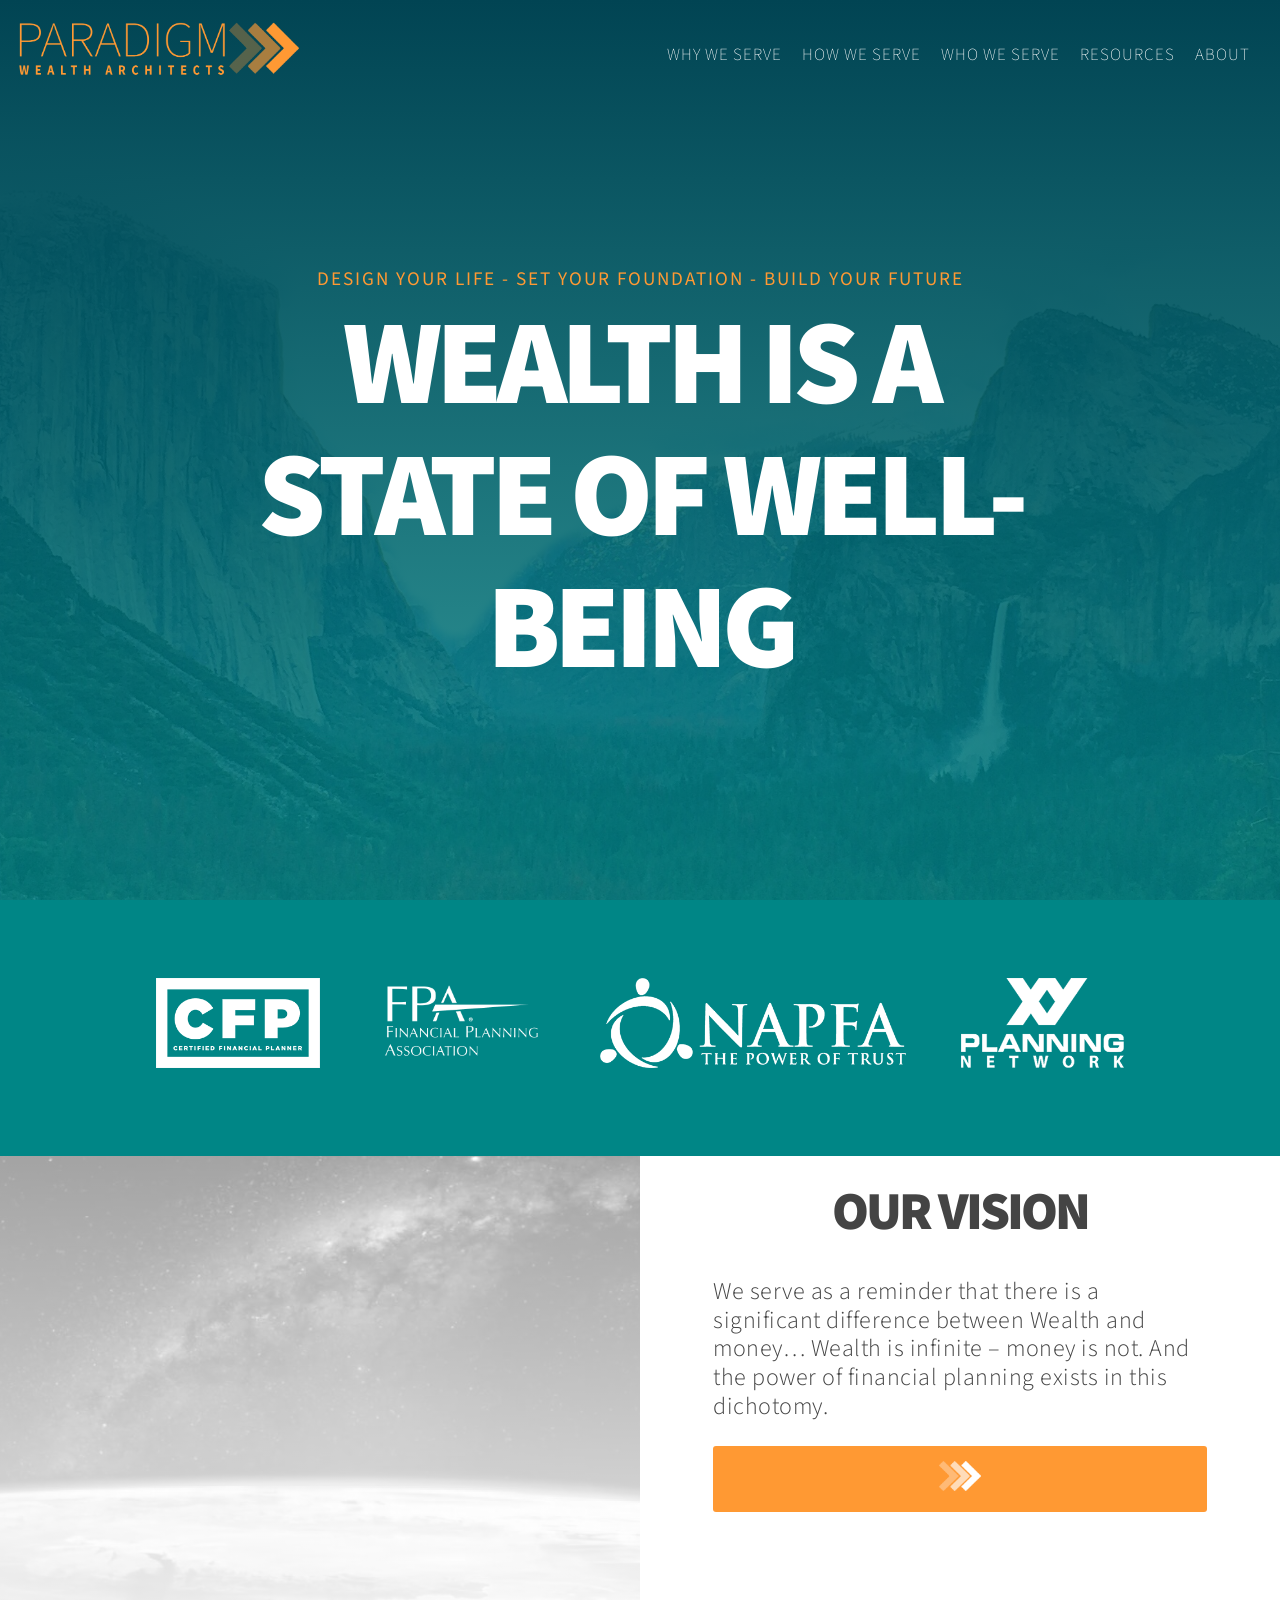
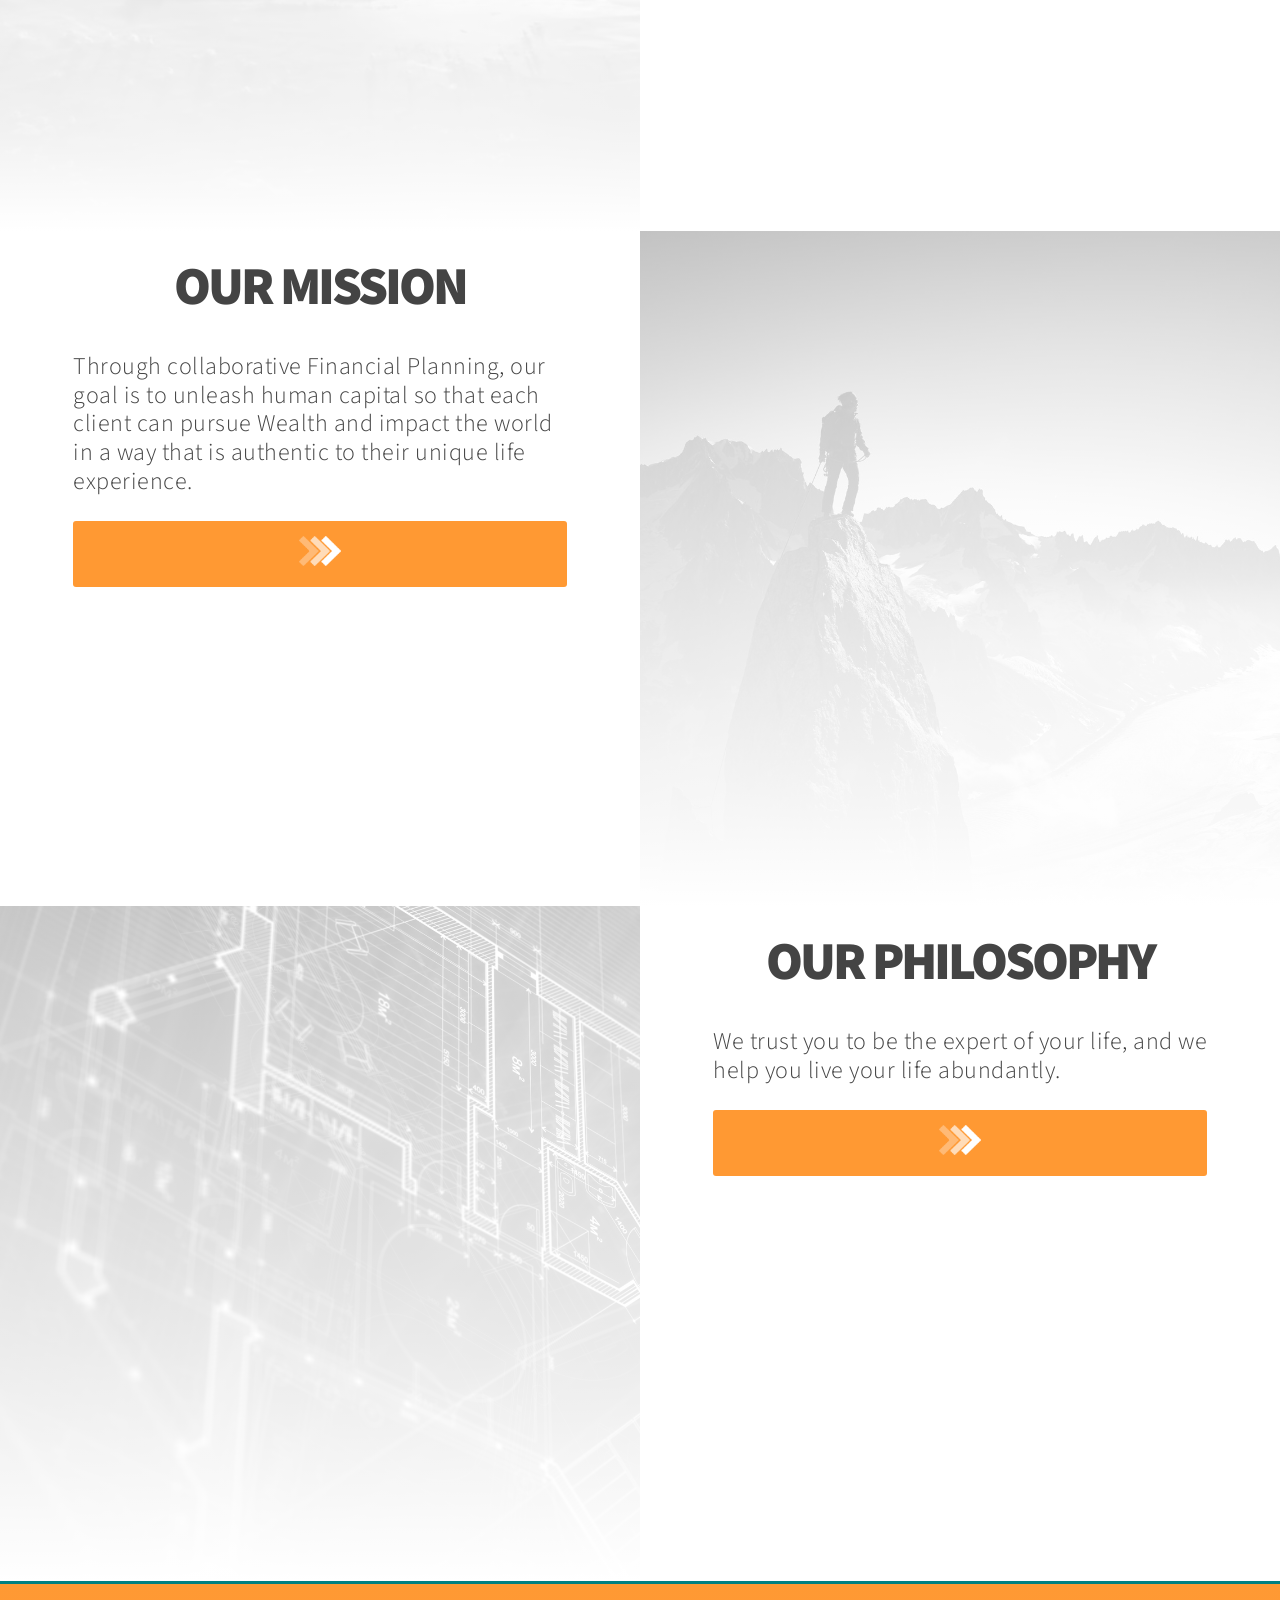
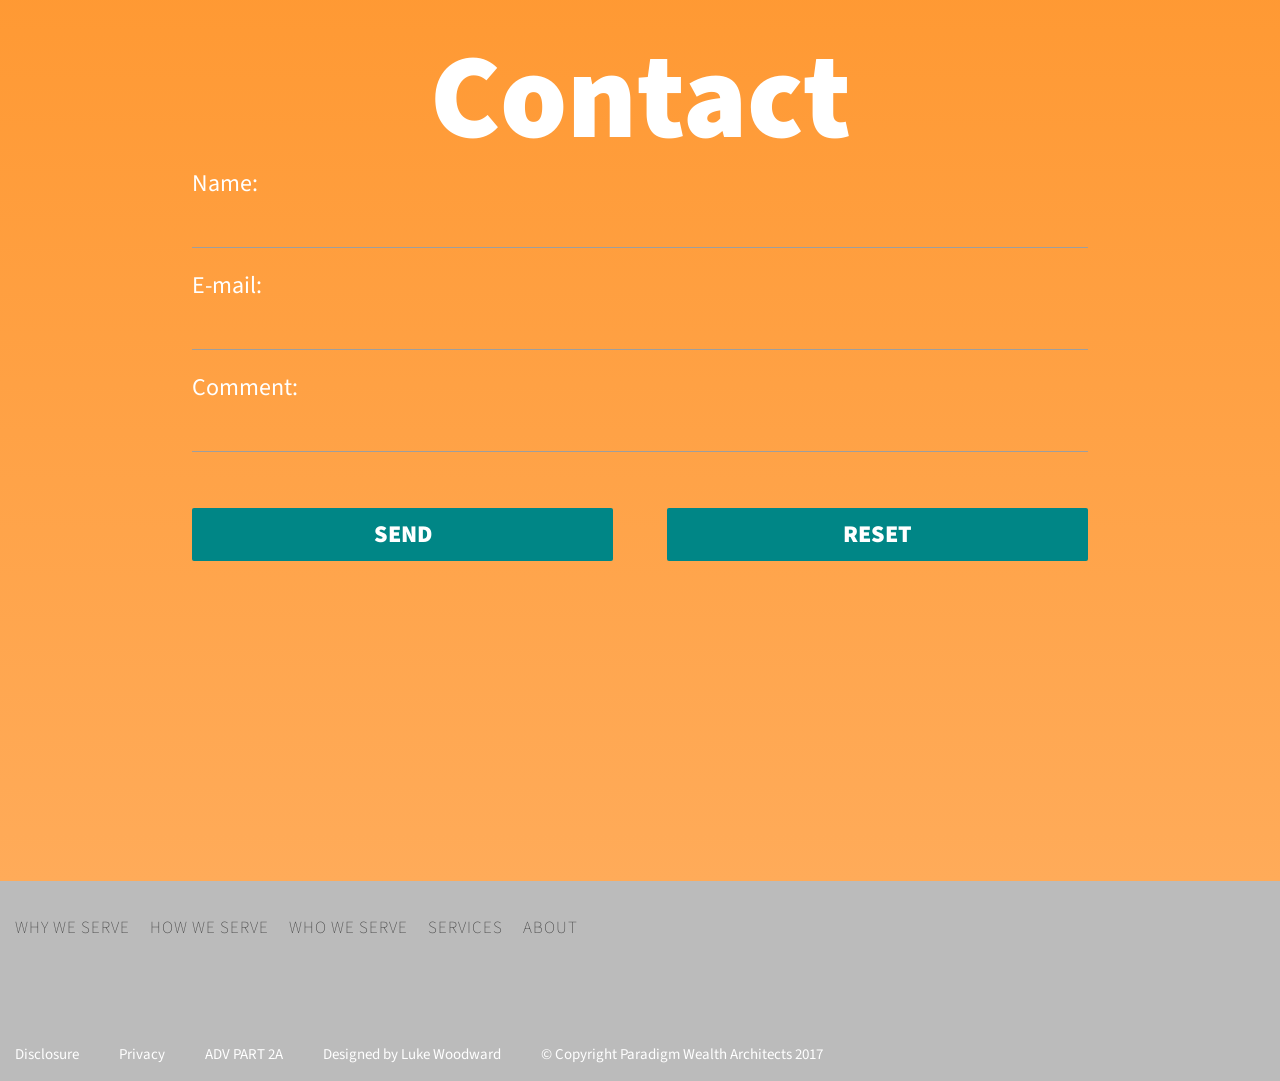
<file: index.html>
<!DOCTYPE html>
<html>
  <head>
    <meta charset="utf-8">
    <title>Paradigm Wealth Architects</title>
    <!-- Google Tag Manager -->
    <script>
      (function(w,d,s,l,i){w[l]=w[l]||[];w[l].push({'gtm.start':
      new Date().getTime(),event:'gtm.js'});var f=d.getElementsByTagName(s)[0],
      j=d.createElement(s),dl=l!='dataLayer'?'&l='+l:'';j.async=true;j.src=
      'https://www.googletagmanager.com/gtm.js?id='+i+dl;f.parentNode.insertBefore(j,f);
      })(window,document,'script','dataLayer','GTM-TSZ7SM5');
    </script>
    <!-- End Google Tag Manager —>

    <!-- CSS  -->

    <link href="lib/aos/dist/aos.css" rel="stylesheet">
    <link rel="shortcut icon" type="image/png" href="img/arrows.png"/>
    <link href="https://fonts.googleapis.com/css?family=Source+Sans+Pro:200,300,900|Ek+Mukta:200,300,800|Neuton:400" rel="stylesheet">
    <link href="https://fonts.googleapis.com/icon?family=Material+Icons" rel="stylesheet">
    <link href="lib/materialize/dist/css/materialize.min.css" type="text/css" rel="stylesheet" media="screen,projection"/>
    <link href="css/main.css" type="text/css" rel="stylesheet" media="screen,projection"/>
  </head>
  <body>
    <!-- Google Tag Manager (noscript) -->
    <noscript><iframe src="https://www.googletagmanager.com/ns.html?id=GTM-TSZ7SM5"
    height="0" width="0" style="display:none;visibility:hidden"></iframe></noscript>

    <div ng-app="pwa">
      <div ng-view autoscroll="true"></div>
    </div>

    <!--  Scripts-->
    <script src="lib/firebase/firebase.js"></script>
    <script src="lib/aos/dist/aos.js"></script>
    <script src="lib/jquery/dist/jquery.min.js"></script>
    <script src="lib/materialize/dist/js/materialize.min.js"></script>
    <script type="text/javascript" src="lib/angular/angular.min.js"></script>
    <script type="text/javascript" src="lib/angular-route/angular-route.min.js"></script>

    <script src="init.js"></script>
    <script src="factorys/factory.js"></script>

    <script src="controllers/services.js"></script>
    <script src="controllers/main.js"></script>
    <script src="controllers/how.js"></script>
    <script src="controllers/why.js"></script>
    <script src="controllers/who.js"></script>
    <script src="controllers/legal.js"></script>

  </body>
</html>
</file>
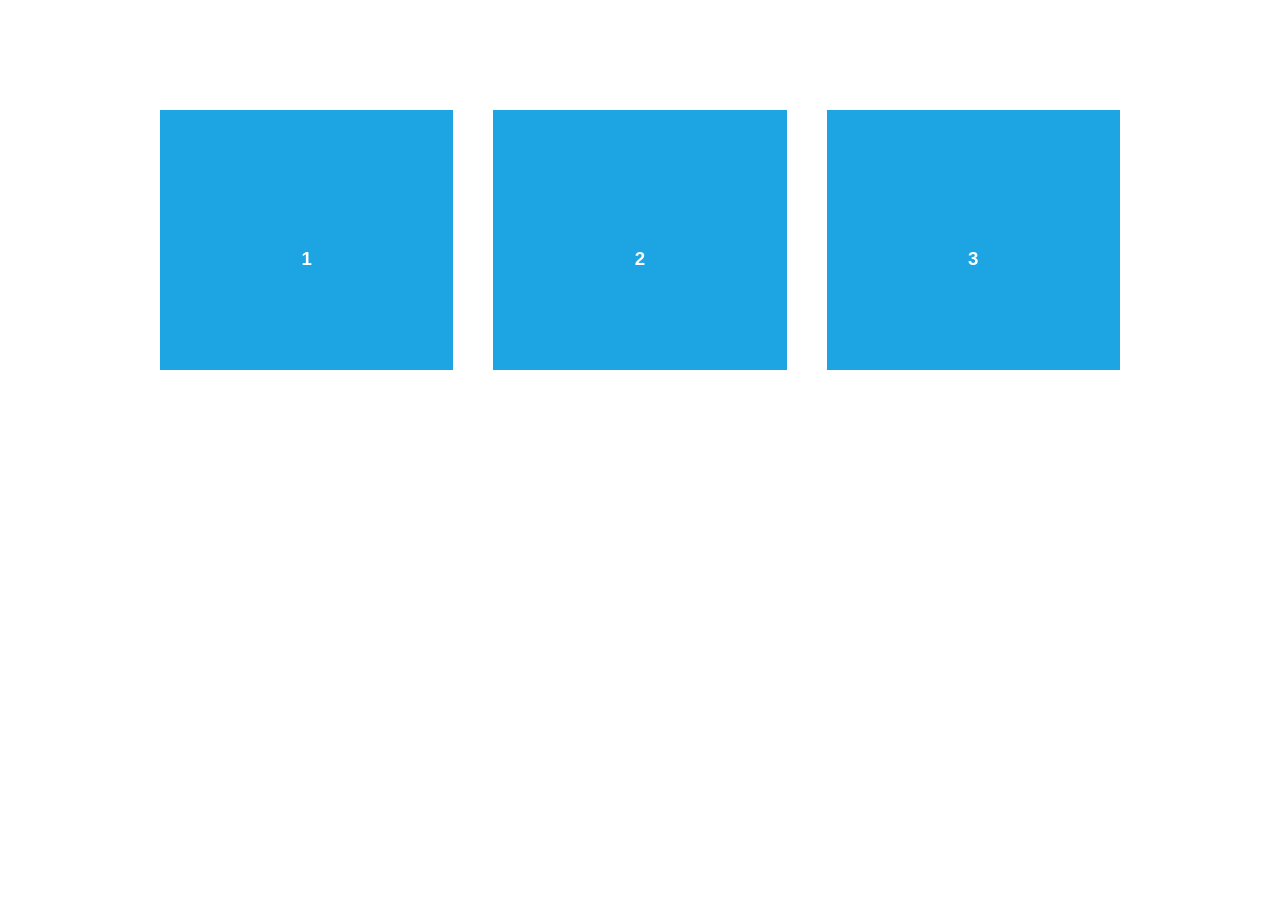
<file: lib/aos/demo/async.html>
<!DOCTYPE html>
<html>
  <head>
    <meta charset="utf-8">
    <title>AOS - Animate on scroll library</title>
    <meta name="viewport" content="width=device-width">
    <link rel="stylesheet" href="css/styles.css" />
    <link rel="stylesheet" href="../dist/aos.css" />
  </head>
  <body>
    <div id="aos-demo" class="aos-all"></div>

    <script src="../dist/aos.js"></script>
    <script>
      AOS.init({
        easing: 'ease-in-out-sine'
      });

      setInterval(addItem, 300);

      var itemsCounter = 1;
      var container = document.getElementById('aos-demo');

      function addItem () {
        if (itemsCounter > 42) return;
        var item = document.createElement('div');
        item.classList.add('aos-item');
        item.setAttribute('data-aos', 'fade-up');
        item.innerHTML = '<div class="aos-item__inner"><h3>' + itemsCounter + '</h3></div>';
        container.appendChild(item);
        itemsCounter++;
      }
    </script>
  </body>
</html>
</file>
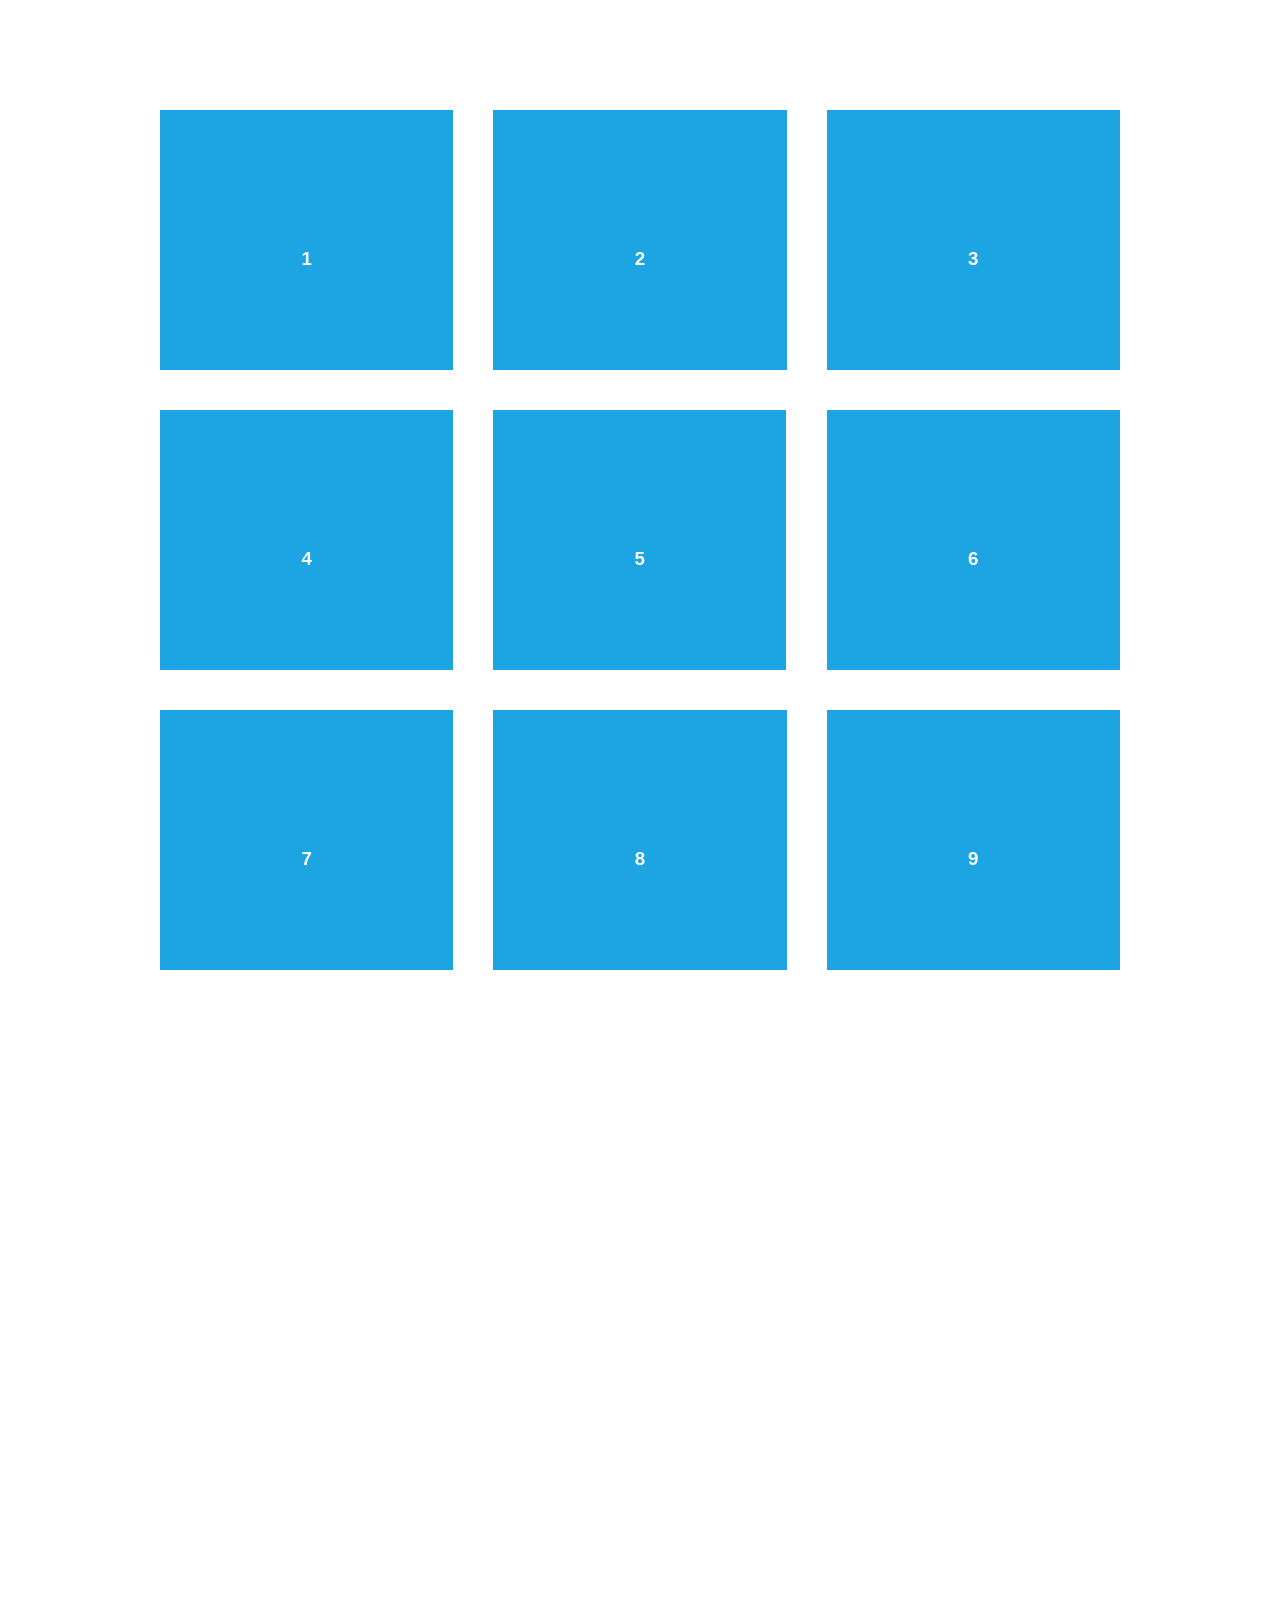
<file: lib/aos/demo/simple.html>
<!DOCTYPE html>
<html>
  <head>
    <meta charset="utf-8">
    <title>AOS - Animate on scroll library</title>
    <meta name="viewport" content="width=device-width">
    <link rel="stylesheet" href="css/styles.css" />
    <link rel="stylesheet" href="../dist/aos.css" />
    <!--[if lt IE 9]>
    <script src="//html5shiv.googlecode.com/svn/trunk/html5.js"></script>
    <![endif]-->
  </head>
  <body>
    <div id="transcroller-body" class="aos-all">
      <div class="aos-item" data-aos="fade-up">
        <div class="aos-item__inner"><h3>1</h3></div>
      </div>
      <div class="aos-item" data-aos="fade-down">
        <div class="aos-item__inner"><h3>2</h3></div>
      </div>
      <div class="aos-item" data-aos="zoom-out-down">
        <div class="aos-item__inner"><h3>3</h3></div>
      </div>
      <div class="aos-item" data-aos="flip-down">
        <div class="aos-item__inner"><h3>4</h3></div>
      </div>
      <div class="aos-item" data-aos="flip-up">
        <div class="aos-item__inner"><h3>5</h3></div>
      </div>
      <div class="aos-item" data-aos="fade-down">
        <div class="aos-item__inner"><h3>6</h3></div>
      </div>
      <div class="aos-item" data-aos="fade-in">
        <div class="aos-item__inner"><h3>7</h3></div>
      </div>
      <div class="aos-item" data-aos="fade-down">
        <div class="aos-item__inner"><h3>8</h3></div>
      </div>
      <div class="aos-item" data-aos="fade-in">
        <div class="aos-item__inner"><h3>9</h3></div>
      </div>
      <div class="aos-item" data-aos="fade-down">
        <div class="aos-item__inner"><h3>10</h3></div>
      </div>
      <div class="aos-item" data-aos="fade-up">
        <div class="aos-item__inner"><h3>11</h3></div>
      </div>
      <div class="aos-item" data-aos="fade-down">
        <div class="aos-item__inner"><h3>12</h3></div>
      </div>
      <div class="aos-item" data-aos="fade-in">
        <div class="aos-item__inner"><h3>13</h3></div>
      </div>
      <div class="aos-item" data-aos="fade-up">
        <div class="aos-item__inner"><h3>14</h3></div>
      </div>
      <div class="aos-item" data-aos="fade-in">
        <div class="aos-item__inner"><h3>15</h3></div>
      </div>
      <div class="aos-item" data-aos="fade-up">
        <div class="aos-item__inner"><h3>16</h3></div>
      </div>
      <div class="aos-item" data-aos="fade-down">
        <div class="aos-item__inner"><h3>17</h3></div>
      </div>
      <div class="aos-item" data-aos="fade-up">
        <div class="aos-item__inner"><h3>18</h3></div>
      </div>
      <div class="aos-item" data-aos="zoom-out">
        <div class="aos-item__inner"><h3>19</h3></div>
      </div>
      <div class="aos-item" data-aos="fade-up">
        <div class="aos-item__inner"><h3>20</h3></div>
      </div>
      <div class="aos-item" data-aos="zoom-out">
        <div class="aos-item__inner"><h3>21</h3></div>
      </div>
      <div class="aos-item" data-aos="fade-in">
        <div class="aos-item__inner"><h3>22</h3></div>
      </div>
      <div class="aos-item" data-aos="zoom-out-up">
        <div class="aos-item__inner"><h3>23</h3></div>
      </div>
      <div class="aos-item" data-aos="zoom-out-down">
        <div class="aos-item__inner"><h3>24</h3></div>
      </div>
      <div class="aos-item" data-aos="fade-in">
        <div class="aos-item__inner"><h3>25</h3></div>
      </div>
      <div class="aos-item" data-aos="fade-in">
        <div class="aos-item__inner"><h3>26</h3></div>
      </div>
      <div class="aos-item" data-aos="fade-in">
        <div class="aos-item__inner"><h3>27</h3></div>
      </div>
      <div class="aos-item" data-aos="fade-in">
        <div class="aos-item__inner"><h3>28</h3></div>
      </div>
      <div class="aos-item" data-aos="fade-in">
        <div class="aos-item__inner"><h3>29</h3></div>
      </div>
      <div class="aos-item" data-aos="fade-in">
        <div class="aos-item__inner"><h3>30</h3></div>
      </div>
      <div class="aos-item" data-aos="fade-in">
        <div class="aos-item__inner"><h3>31</h3></div>
      </div>
      <div class="aos-item" data-aos="fade-in">
        <div class="aos-item__inner"><h3>32</h3></div>
      </div>
      <div class="aos-item" data-aos="fade-in">
        <div class="aos-item__inner"><h3>33</h3></div>
      </div>
      <div class="aos-item" data-aos="fade-in">
        <div class="aos-item__inner"><h3>34</h3></div>
      </div>
      <div class="aos-item" data-aos="fade-in">
        <div class="aos-item__inner"><h3>35</h3></div>
      </div>
      <div class="aos-item" data-aos="fade-in">
        <div class="aos-item__inner"><h3>36</h3></div>
      </div>
      <div class="aos-item" data-aos="fade-in">
        <div class="aos-item__inner"><h3>37</h3></div>
      </div>
      <div class="aos-item" data-aos="fade-in">
        <div class="aos-item__inner"><h3>38</h3></div>
      </div>
      <div class="aos-item" data-aos="fade-in">
        <div class="aos-item__inner"><h3>39</h3></div>
      </div>
      <div class="aos-item" data-aos="fade-in">
        <div class="aos-item__inner"><h3>40</h3></div>
      </div>
      <div class="aos-item" data-aos="fade-in">
        <div class="aos-item__inner"><h3>41</h3></div>
      </div>
      <div class="aos-item" data-aos="fade-in">
        <div class="aos-item__inner"><h3>42</h3></div>
      </div>
    </div>

    <script src="../dist/aos.js"></script>
    <script>
      AOS.init({
        easing: 'ease-in-out-sine'
      });
    </script>

    <!-- <script src="//cdnjs.cloudflare.com/ajax/libs/require.js/2.1.11/require.min.js"></script>
    <script>
      requirejs.config({
          baseUrl: '../dist',
      });

      require(['aos'], function(AOS){
          AOS.init({
              easing: 'ease-in-out-sine'
          });
      });
    </script> -->
  </body>
</html>
</file>
<file: css/main.css>
body > * {
  font-family: 'Source Sans Pro', sans-serif;
  font-size: 1.6em;
}


#cli-sit li {
  font-size: 1em;
  list-style-type: square;
  line-height: 1.4em;
  margin: 10% 0;
}

.brand-logo {
  height: 75px;
  margin: .5% 0;
}

.pad-nav {
  height: 95px;
}

nav ul a:hover {
  color: #ff9933;
}

p {
  font-weight: 200;
  line-height: 1.7em;
  letter-spacing: 1px;
}


a {
  color: #ff9933;
}

.main-header {
  width:100%;
  display: -webkit-box;
  display: -ms-flexbox;
  display: flex;
  flex-flow: column;
  -webkit-box-align: center;
  -ms-flex-align: center;
  align-items: center;
  -webkit-box-pack: center;
  -ms-flex-pack: center;
  justify-content: center;
  background:
    linear-gradient(to bottom, rgba(1, 68, 83, 1), rgba(0, 134, 134, .8)),
    url("/img/skyout.jpg") no-repeat center fixed;
  background-size: cover;
}

.image-stripe-one {
  margin-top: 45px;
  width:100%;
  height: 50vh;
  display: -webkit-box;
  display: -ms-flexbox;
  display: flex;
  flex-flow: column;
  -webkit-box-align: center;
  -ms-flex-align: center;
  align-items: center;
  -webkit-box-pack: center;
  -ms-flex-pack: center;
  justify-content: center;
  background:
    linear-gradient(to bottom, rgba(0, 134, 134, .8), rgba(0, 134, 134, .8)),
    url("/img/yostwo.jpg") no-repeat top fixed;
  background-size: cover;
}

.image-stripe-two {
  margin-top: 45px;
  width:100%;
  height: 50vh;
  display: -webkit-box;
  display: -ms-flexbox;
  display: flex;
  flex-flow: column;
  -webkit-box-align: center;
  -ms-flex-align: center;
  align-items: center;
  -webkit-box-pack: center;
  -ms-flex-pack: center;
  justify-content: center;
  background:
    linear-gradient(to bottom, rgba(0, 134, 134, .8), rgba(0, 134, 134, .8)),
    url("/img/yosthree.jpg") no-repeat top fixed;
  background-size: cover;
}

.image-stripe-three {
  margin-top: 45px;
  width:100%;
  height: 50vh;
  display: -webkit-box;
  display: -ms-flexbox;
  display: flex;
  flex-flow: column;
  -webkit-box-align: center;
  -ms-flex-align: center;
  align-items: center;
  -webkit-box-pack: center;
  -ms-flex-pack: center;
  justify-content: center;
  background:
    linear-gradient(to bottom, rgba(0, 134, 134, .7), rgba(0, 134, 134, .5)),
    url("/img/sanfran.jpg") no-repeat top fixed;
  background-size: cover;
}

.image-stripe-four {
  margin: 45px 0 100px;
  width:100%;
  height: 25vh;
  display: -webkit-box;
  display: -ms-flexbox;
  display: flex;
  flex-flow: column;
  -webkit-box-align: center;
  -ms-flex-align: center;
  align-items: center;
  -webkit-box-pack: center;
  -ms-flex-pack: center;
  justify-content: center;
  background:
    linear-gradient(to bottom, rgba(0, 134, 134, .7), rgba(0, 134, 134, .5)),
    url("/img/yosfour.jpg") no-repeat bottom fixed;
  background-size: cover;
}

.section {
  text-align: center;
}

.main-banner {
  font-size: 5em;
  margin: 0;
  font-weight: 900;
  color: #fff;
  letter-spacing: -6px;
}

.logo-case {
  margin-right: auto;
}

.logo {
  height: 65px;
  -webkit-transition: height 1s;
  transition: height 1s;
}

h1 {
  margin-top: 4%;
}


.btm-banner {
  text-transform: uppercase;
  letter-spacing: 2px;
  color: #ff9933;
  font-size: .8em;
}

.navbar {
  position: fixed;
  display: flex;
  flex-direction: row;
  width: 100vw;
  justify-content: flex-end;
  align-items: center;
  padding: 15px;
  background-color: 'transparent';
  z-index: 5;
  -webkit-transition: background-color .7s;
  transition: background-color .7s;
}

.nav-list {
  flex-direction: row;
  vertical-align: middle;
}

.nav-element {
  color: #fff;
  text-transform: uppercase;
  margin-right: 15px;
  letter-spacing: 1px;
  font-size: 17px;
  font-weight: 200;
  text-align: center;
}

.table-index {
  margin: 75px 0;
  display: flex;
  flex-direction: row;
  justify-content: space-between;
}

.table-index li {
  align-items: center;
}

.tbl {
  width:100%;
  margin: 0  0 150px;
  color: #014453;
}

.colm-wid {
  width: 25%;
  text-align: center;
  padding: 0;
}

.colm-wid * {
  vertical-align: text-top;
}

.services-label {
  font-size: 2em;
  vertical-align: text-top;
  text-align: left;
}
.services-col {
  text-transform: uppercase;
}

.tbl-img {
  height: 25px;
  text-align: center;
}
.tbl-img img {
  height: 25px;
}




/*---------------------- MAIN PAGE ---------------------*/

.row {
  margin: 0;
  padding: 5%,
}


.trifoldBlock * {
  color: #444;
  line-height: 1.1em;
  letter-spacing: .5px;
}

.infoBlock-header {
  font-weight: 900;
  text-align: center;
  letter-spacing: -3px;
  text-transform: uppercase;
}

.icon-sect {
  height: 75vh;
  display: flex;
}

.mission-sect {
  background:
    linear-gradient(to bottom, rgba(255, 255, 255, 0.73), rgba(255, 255, 255, 1)),
    url("../img/mission.jpg") no-repeat center;
    background-size: cover;
}

.vision-sect  {
  background:
  linear-gradient(to bottom, rgba(255, 255, 255, 0.6), rgba(255, 255, 255, 1)),
    url("../img/stars.jpg") no-repeat center;
    background-size: cover;
}

.phil-sect {
  background:
  linear-gradient(to bottom, rgba(255, 255, 255, 0.73), rgba(255, 255, 255, 1)),
    url("../img/blueprint.jpg") no-repeat center;
    background-size: cover;
}


.icon {
  height: 33vh;
  margin-top: auto;
  margin-bottom: auto;
}

.sect-block {
  padding: 2% 10%;
  line-height: 1.2em;
}

.click-me-font {
  font-weight: 600;
  margin: 15%;
}


#services_table {
  height: 90vh;
  margin-bottom: 10% ;

}

.go-to-contact{
  width: 33%;
  margin-top: 5%;
  padding: 2% 0;
  border: none;
  border-radius: 2px;
  background-color: #ff9933;
  font-weight: 900;
  color: #fff;
  text-transform: uppercase;
}

.explore_site {
  display: flex;
  align-items: center;
  height: 10vh;
  padding: 5%;
}

.explore_site p {
  color: #444;
}

.arrow-home {
  height: 5vh;
  width: auto;
  margin: 5% 0;
}

.arrow-btn {
  height: 30px;
  align-self: center;
}


/*---------------------- LOGIN ---------------------*/

.loginBtn {
  background: linear-gradient(#014453, #008686);
  color: #fff;
  font-size: .9em;
  font-weight: 600;
  margin-bottom: 9%;
}

.loginBtn:hover {
  background: linear-gradient(#014453, #008686);
  color: #ff9933;
  font-weight: 600;
  margin-bottom: 9%;
  box-shadow: 0 11px 6px -6px #777;
}


.login-cont{
  display: inline-block;
  padding: 32px 48px 0px 48px;
  border: 1px solid #EEE;
  border-radius: 5px;
  background-color: #fafafa;
}

#login-btn {
  background-color: #ff9933;
  margin-bottom: 15px;
}

.input-field input[type=date]:focus + label,
.input-field input[type=text]:focus + label,
.input-field input[type=email]:focus + label,
.input-field input[type=password]:focus + label {
  color: #ff9933;
}

.input-field input[type=date]:focus,
.input-field input[type=text]:focus,
.input-field input[type=email]:focus,
.input-field input[type=password]:focus {
  border-bottom: 2px solid #ff9933;
  box-shadow: none;
}


#contact-field {
  height: 100vh;
  background: linear-gradient(#ff9933, #ffab59);
  padding: 50px 0;
  color: #fff;
  border-top: 3px solid teal;

}

.form-btn {
  display: flex;
  justify-content: space-between;
}

/*---------------------- MOBLE NAV ---------------------*/


.header-top {
  height: 80vh;
}

.b-a, .bar, .bar:before, .bar:after {
  transition: all .25s;
  content: "";
  position: absolute;
  right: 0;
  height: 4px;
  width: 30px;
  border-radius: 1px;
  background-color: #ff9933;
  z-index: 100;
}

.menu-collapsed {
  visibility: hidden;
  transition: all .25s;
  position: fixed;
  top: 10px;
  right: 10px;
  height: 36px;
  width: 36px;
  z-index: 10;
  cursor: pointer;
}

.menu-collapsed ul {
  transition: all 0s;
  position: fixed;
  left: -9000px;
}

.bar {
  position: fixed;
  margin: 2%;
}

.bar:before {
  top: -8px;
}

.bar:after {
  top: 8px;
  color: #fff;
}

.b-a-expanded, .menu-expanded .bar:before, .menu-expanded .bar:after {
  transition: all .25s;
  top: -0px;
}
.b-a-expanded-inv, .menu-expanded-inv .bar:before, .menu-expanded-inv .bar:after {
  transition: all .25s;
  top: -0px;
}

.menu-expanded {
  transition: all .25s;
  text-align: center;
  line-height: 3.5em;
  height: 100%;
  width: 100%;
  border-radius: 0px;
  top: 0;
  left: 0;
  background: linear-gradient(teal, #014453);
}

.menu-expanded-inv {
  transition: all .25s;
  text-align: center;
  line-height: 3.5em;
  height: 100%;
  width: 100%;
  border-radius: 0px;
  top: 0;
  left: 0;
  background: #fff;
}

.menu-expanded ul {
  margin-top: 4%;
  transition: all 0s;
  position: relative;
  left: 0;
  z-index: 12;
}
.menu-expanded-inv ul {
  margin-top: 4%;
  transition: all 0s;
  position: relative;
  left: 0;
  z-index: 12;
}



.menu-expanded a {
  font-weight: 600;
  transition: all .15s;
  text-decoration: none;
  font-size: 20vh;
  padding: 5px;
  color: #fff;
  display: block;
}

.menu-expanded-inv a {
  font-weight: 600;
  transition: all .15s;
  text-decoration: none;
  font-size: 7vh;
  letter-spacing: -1px;
  padding: 5px;
  color: #ff9933;
  display: block;
}

.menu-expanded a:hover {
  transition: all .15s;
  letter-spacing: 1px;
  color: #ff9933;
}
.menu-expanded-inv a:hover {
  transition: all .15s;
  letter-spacing: 1px;
  color: #ffb687;
}

.menu-expanded .bar {
  background-color: transparent;
  transition: all .25s;
}

.menu-expanded .bar:before {
  transform: rotate(45deg);
}

.menu-expanded .bar:after {
  transform: rotate(-45deg);
}

.menu-expanded-inv .bar {
  background-color: transparent;
  transition: all .25s;
}

.menu-expanded-inv .bar:before {
  transform: rotate(45deg);
}

.menu-expanded-inv .bar:after {
  transform: rotate(-45deg);
}

.collapsible-header {
  border: none;
}

.collapsible {
  border: none;
  box-shadow: none;
}

/*---------------------- PAGES ---------------------- */


.stripe {
  height: 25vh;
  width: 100%;
  background-color: #008686;
  margin: 0 ;
  display: inline-flex;
  justify-content: space-around;
  align-items: center;
  padding: 10%;
}

.stripe-logo {
  height: 10vh;
  margin-right: 2%;
}

.temp-header {
  margin: 0;
  color: #fff;
  font-weight: 900;
  font-size: 5em;
}

.subhead-one {
  text-transform: uppercase;
  letter-spacing: 2px;
}

.sub-header-two {
  text-transform: uppercase;
  font-weight: 600;
  text-align: left;
}


.blue-gradient {
  min-height: 600px;
  padding: 150px 0;
  background: linear-gradient(#014453, #008686);
  color: #fff;
  border-bottom: 2px solid #ff9933;
}
.legal-page {
  min-height: 600px;
  padding: 150px 0;
  background-color: #fff;
  color: #014453;
  border-bottom: 2px solid #ff9933;
}

.quote {
  font-family: 'Neuton', serif;
  font-style: italic;
  color: #ff9933;
  padding: 1% 8%;
  line-height: 1.3em;
  letter-spacing: 2px;
  font-size: 1.3em;
}

.next {
  display: inline-block;
  margin: 2%;
}

.back {
  display: inline-block;
  margin: 2%;
}

.questions {
  padding: 5% 5% 0 5%;
  color: #444;
  overflow-x: hidden;
}

.btn-two {
  width: 100%;
  padding: 1%;
  border: none;
  border-radius: 2px;
  background-color: #008686;
  font-weight: 900;
  color: #fff;
  text-transform: uppercase;
}
.btn-two:hover {
  box-shadow: 0 11px 6px -6px rgba(119, 119, 119, 0.71);
  color: #ff9933;
}

.btn-three {
  width: 100%;
  margin-top: 5%;
  padding: 3% 0;
  border: none;
  border-radius: 3px;
  background-color: #ff9933;
  font-weight: 900;
  color: #fff;
  text-transform: uppercase;
}

.btn-three:hover {
  box-shadow: 0 9px 6px -6px rgba(119, 119, 119, 0.71);
  background-color: #ffa449;

}

.sub-btn {
  width: 100%;
  padding: 1%;
  border: none;
  border-radius: 2px;
  background-color: #008686;
  font-weight: 900;
  color: #fff;
  text-transform: uppercase;
}

.sub-btn:hover {
  background-color: #03a6a6;
  box-shadow: 0 9px 6px -6px rgba(119, 119, 119, 0.71);
}

.service-pref {
  font-size: .7em;
  line-height: 1.5em;
}


.icon-two {
  height: 50px;
}

.maslow {
  min-height: 500px;
  padding: 5% 8% 4%;
  background: linear-gradient(#008686, #014453);
  color: #fff;
}

.pymd-img {
  float: left;
  margin: 5% 6% 6% 0;
  height: 500px;
}

#client-stack-one,
#client-stack-two {
  padding: 0 2rem;
}

.serv-image {
  height: 100%; width: 150px; margin: 25px 0;
}

.dropdown-content {
  border-top: 2px solid #ff9933;

}

.dropdown-content li {
  padding: 0 10px;
  font-weight: bold;
  letter-spacing: 1px;
}

.orange-border {
  border-bottom: 2px solid #ff9933;

}


/*---------------------- FOOTER ---------------------- */

.secondary-color {
  display: block;
  /*padding: 20px 0 10px 10px;*/
  background-color: #bbb;
  min-height: 200px;
  position: relative;
  right: 0;
  bottom: 0;
  left: 0;
  padding: 1rem;
}

.cprfoot {
  position: absolute;
  bottom: 0;

}

.cprfoot ul {
  display: flex;
  flex-direction: row;
  font-size: 15px;
}

.cprfoot ul li a,
.cprfoot ul li {
  color: #fff;
  margin-right: 20px;
}

.footer-nav ul {
  display: flex;
  flex-direction: row;
  flex-wrap: wrap;
  width: 75vw;
  text-transform: uppercase;
  letter-spacing: 2px;
  font-weight: 200;
  font-size: 18px;
}

.footer-nav ul li a {
  margin-right: 20px;
}


.foot-content {
  font-size: 18px;
  color: #444;
  padding: 0;
  margin: 0 2% 0 0;
  text-transform: uppercase;
  letter-spacing: 1px;
  font-size: 17px;
  font-weight: 200;
}


.footer-title {
  text-align: center;
}

.footer-copyright {
  font-size: 15px;
  padding: 0;
}

.contact-nav {
  display: flex;
  justify-content: space-between;
}

.botm-marg {
  margin-bottom: 7%;
}


.tricker {
  margin-top: 50px;
}

.logo-lg {
  height: 200px
}



/*-------------------- MEDIA QUERIES --------------------*/



@media only screen and (max-width : 992px) {
  .main-header {
    heigh: 100%;
  }
  .temp-header {
    font-size: 4.5em;
  }
  #index-banner {
    top: 3%;
  }
  .header-cont {
    font-size: .9em;
  }

  .pymd-img {
    float: left;
    margin: 5% 12%;
    height: 400px;
  }

  .menu-collapsed {
    visibility: visible;
  }

  .nav-list,
  .logo-case,
  #nav {
    visibility: hidden;
  }

}

@media only screen and (max-width : 860px) {
  .stripe-logo {
    height: 7vh;
  }

}

@media only screen and (max-width : 600px) {
  .main-banner {
    font-size: 3.5em;
    margin-top: 5%;
  }
  .temp-header {
    font-size: 3.5em;
  }

  .header-cont {
    font-size: .9em;
  }

  .trifoldBlock {
    text-align: center;
  }
  .row .col {
    float: none;
  }
  .pymd-img {
    float: left;
    margin: 5% 12%;
    height: 300px;
  }
  .stripe-logo {
    height: 6vh;
  }

}
</file>
<file: lib/aos/demo/css/styles.css>
body {
  font-family: Helvetica,Tahoma;
}

*,
*:before,
*:after {
  box-sizing: border-box;
}

.aos-all {
  width: 1000px;
  max-width: 98%;
  margin: 10vh auto 0 auto;
}

.aos-item {
  display: inline-block;
  float: left;
  width: 33.3333%;
  height: 300px;
  padding: 20px;
}

.aos-item__inner {
  position: relative;
  width: 100%;
  height: 100%;
  float: left;
  background: #1da4e2;
  line-height: 260px;
  text-align: center;
  color: #fff;
}

@media screen and (max-width: 800px) {
  .aos-item {
    width: 50%;
  }
}
</file>
